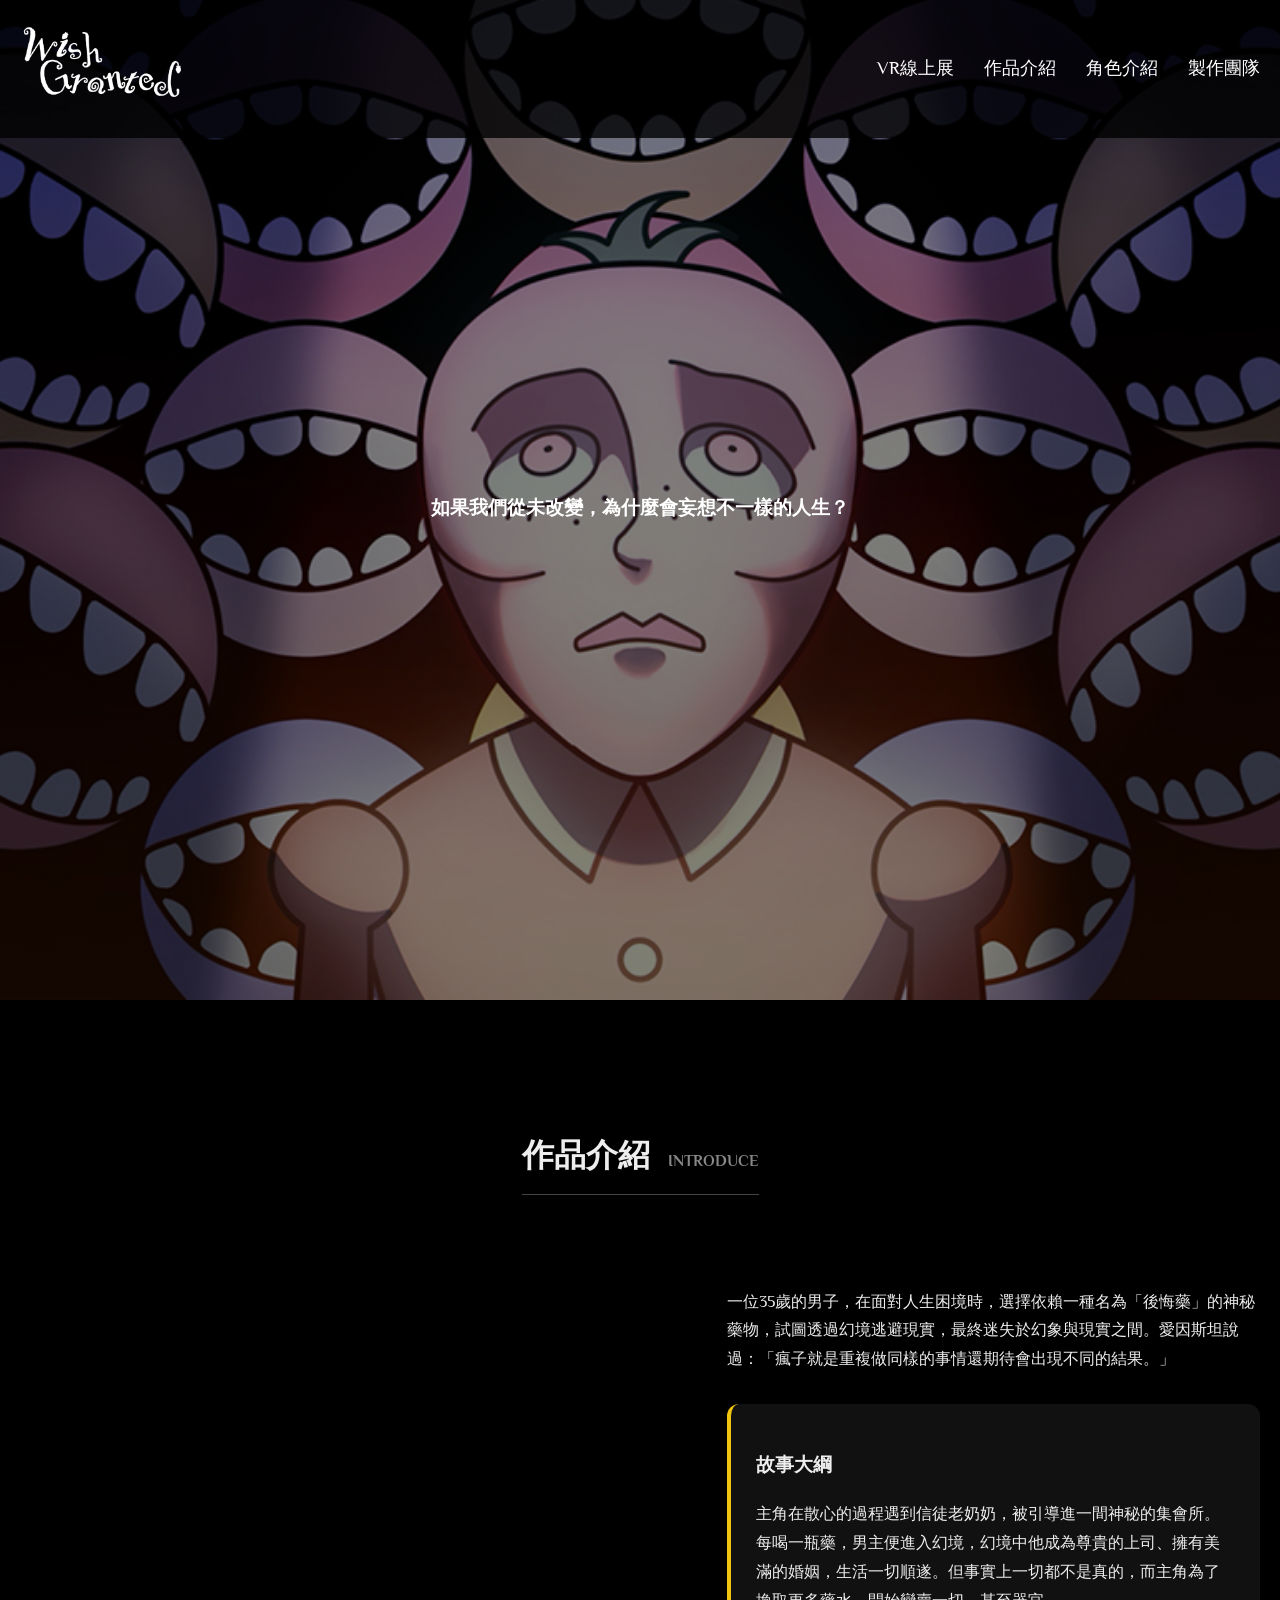
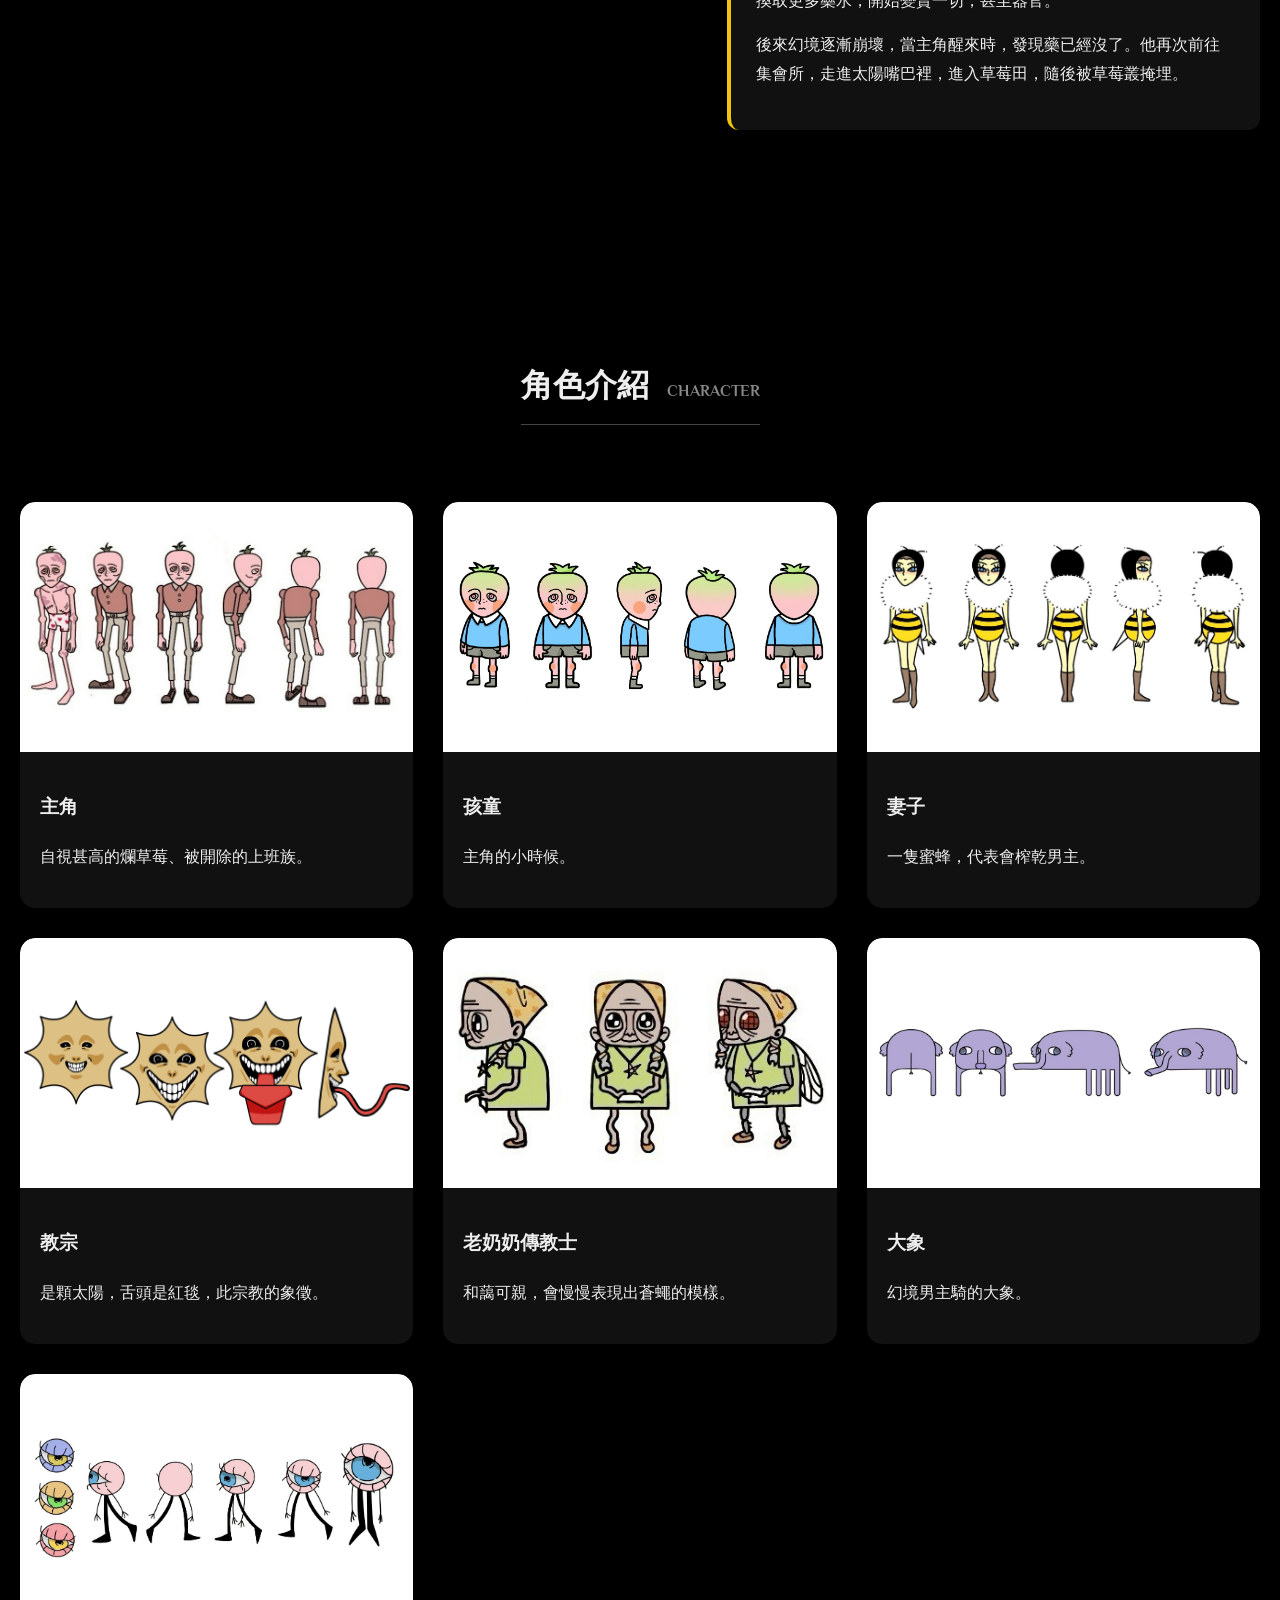
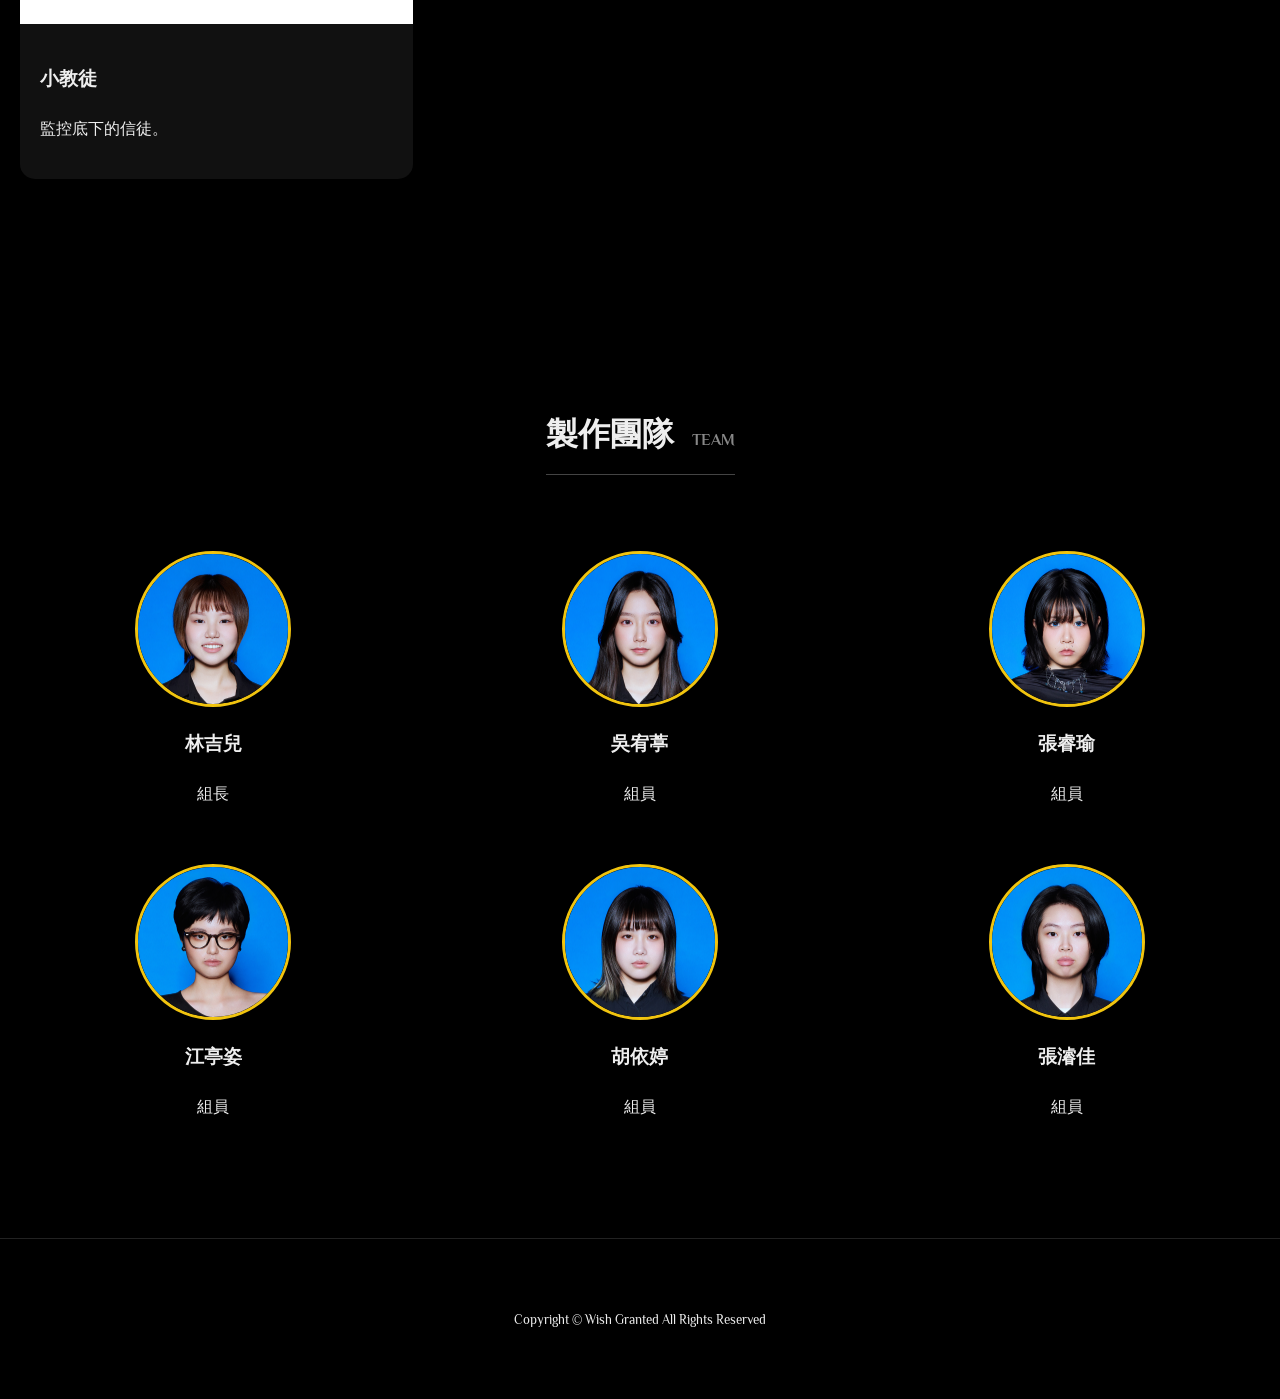
<file: wishgranted/index.html>
<!DOCTYPE html>
<html lang="zh-Hant-TW">
<head>
    <meta charset="utf-8">
    <title>Wish Granted</title>
    <meta name="viewport" content="width=device-width, initial-scale=1">
    <link rel="icon" type="image/png" href="images/logo.png">
    
    <!-- Google Fonts -->
    <link href="https://fonts.googleapis.com/css?family=Philosopher&display=swap" rel="stylesheet">
    <!-- CSS -->
    <link rel="stylesheet" href="style.css">
</head>

<body>
    <!-- 導航列 -->
    <header class="page-header">
        <div class="wrapper nav-container">
            <h1><a href="#home"><img class="logo" src="images/logo.png" alt="Wish Granted"></a></h1>
            <nav>
                <ul class="main-nav">
                    <li><a href="https://www.spatial.io/s/Pupu741s-3D-Meetup-69f25589476ec3390da8ddc9?share=7700331557339123964" target="_blank" rel="noopener noreferrer">VR線上展</a></li>
                    <li><a href="#intro">作品介紹</a></li>
                    <li><a href="#characters">角色介紹</a></li>
                    <li><a href="#team">製作團隊</a></li>
                </ul>
            </nav>
        </div>
    </header>

    <!-- 首屏 Hero Section -->
    <section id="home" class="hero-section">
        <div class="hero-content">
            <h2 class="fade-in">如果我們從未改變，為什麼會妄想不一樣的人生？</h2>
        </div>
    </section>

    <!-- 作品介紹區塊 -->
    <section id="intro" class="section-padding">
        <div class="wrapper">
            <div class="section-header">
                <h2 class="post-title">作品介紹 <span>Introduce</span></h2>
            </div>
            
            <div class="intro-container">
                <div class="video-wrapper">
                    <iframe src="https://www.youtube.com/embed/Wi7DAIXJzFU?si=DxoAYBnohY3wMRSi" title="YouTube video player" frameborder="0" allowfullscreen></iframe>
                </div>
                <div class="intro-text">
                    <p class="main-desc">一位35歲的男子，在面對人生困境時，選擇依賴一種名為「後悔藥」的神秘藥物，試圖透過幻境逃避現實，最終迷失於幻象與現實之間。愛因斯坦說過：「瘋子就是重複做同樣的事情還期待會出現不同的結果。」</p>
                    
                    <div class="story-box">
                        <h3>故事大綱</h3>
                        <p>主角在散心的過程遇到信徒老奶奶，被引導進一間神秘的集會所。每喝一瓶藥，男主便進入幻境，幻境中他成為尊貴的上司、擁有美滿的婚姻，生活一切順遂。但事實上一切都不是真的，而主角為了換取更多藥水，開始變賣一切，甚至器官。</p>
                        <p>後來幻境逐漸崩壞，當主角醒來時，發現藥已經沒了。他再次前往集會所，走進太陽嘴巴裡，進入草莓田，隨後被草莓叢掩埋。</p>
                    </div>
                </div>
            </div>
        </div>
    </section>

    <!-- 角色介紹區塊 -->
    <section id="characters" class="section-padding dark-bg">
        <div class="wrapper">
            <div class="section-header">
                <h2 class="post-title">角色介紹 <span>Character</span></h2>
            </div>
            
            <div class="character-grid">
                <!-- 角色卡片循環 -->
                <div class="character-card"><div class="char-img"><img src="images/01.jpg" alt="主角"></div><div class="char-info"><h3>主角</h3><p>自視甚高的爛草莓、被開除的上班族。</p></div></div>
                <div class="character-card"><div class="char-img"><img src="images/02.jpg" alt="孩童"></div><div class="char-info"><h3>孩童</h3><p>主角的小時候。</p></div></div>
                <div class="character-card"><div class="char-img"><img src="images/03.jpg" alt="妻子"></div><div class="char-info"><h3>妻子</h3><p>一隻蜜蜂，代表會榨乾男主。</p></div></div>
                <div class="character-card"><div class="char-img"><img src="images/04.jpg" alt="教宗"></div><div class="char-info"><h3>教宗</h3><p>是顆太陽，舌頭是紅毯，此宗教的象徵。</p></div></div>
                <div class="character-card"><div class="char-img"><img src="images/05.jpg" alt="老奶奶"></div><div class="char-info"><h3>老奶奶傳教士</h3><p>和藹可親，會慢慢表現出蒼蠅的模樣。</p></div></div>
                <div class="character-card"><div class="char-img"><img src="images/06.jpg" alt="大象"></div><div class="char-info"><h3>大象</h3><p>幻境男主騎的大象。</p></div></div>
                <div class="character-card"><div class="char-img"><img src="images/07.jpg" alt="小教徒"></div><div class="char-info"><h3>小教徒</h3><p>監控底下的信徒。</p></div></div>
            </div>
        </div>
    </section>

    <!-- 製作團隊區塊 -->
    <section id="team" class="section-padding">
        <div class="wrapper">
            <div class="section-header">
                <h2 class="post-title">製作團隊 <span>Team</span></h2>
            </div>
            
            <div class="team-grid">
                <div class="team-member"><div class="member-photo"><img src="images/P1.jpg" alt="林吉兒"></div><div class="member-info"><h3>林吉兒</h3><p>組長</p></div></div>
                <div class="team-member"><div class="member-photo"><img src="images/P2.jpg" alt="吳宥葶"></div><div class="member-info"><h3>吳宥葶</h3><p>組員</p></div></div>
                <div class="team-member"><div class="member-photo"><img src="images/P3.jpg" alt="張睿瑜"></div><div class="member-info"><h3>張睿瑜</h3><p>組員</p></div></div>
                <div class="team-member"><div class="member-photo"><img src="images/P4.jpg" alt="江亭姿"></div><div class="member-info"><h3>江亭姿</h3><p>組員</p></div></div>
                <div class="team-member"><div class="member-photo"><img src="images/P5.jpg" alt="胡依婷"></div><div class="member-info"><h3>胡依婷</h3><p>組員</p></div></div>
                <div class="team-member"><div class="member-photo"><img src="images/P6.jpg" alt="張濬佳"></div><div class="member-info"><h3>張濬佳</h3><p>組員</p></div></div>
            </div>
        </div>
    </section>

    <!-- 頁尾 -->
    <footer>
        <div class="wrapper">
            <p><small>Copyright © Wish Granted All Rights Reserved</small></p>
        </div>
    </footer>
</body>
</html>
</file>
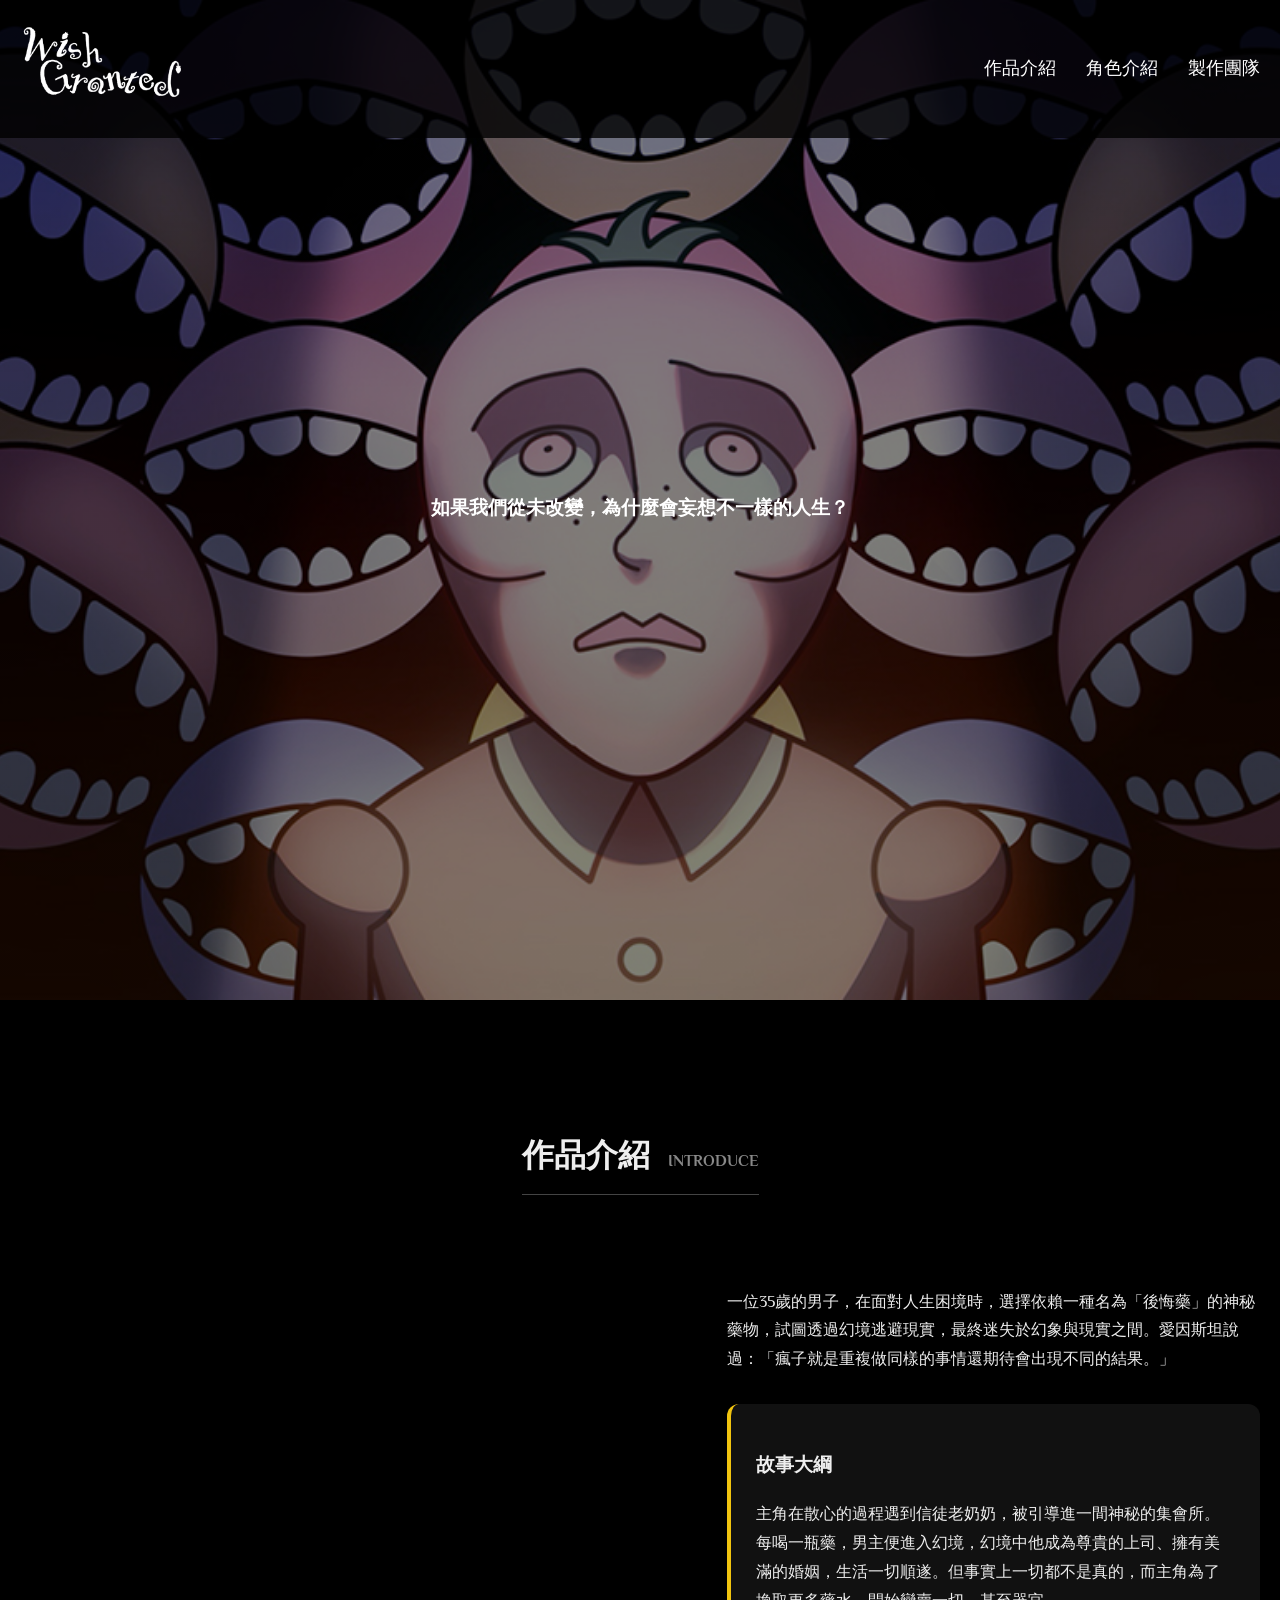
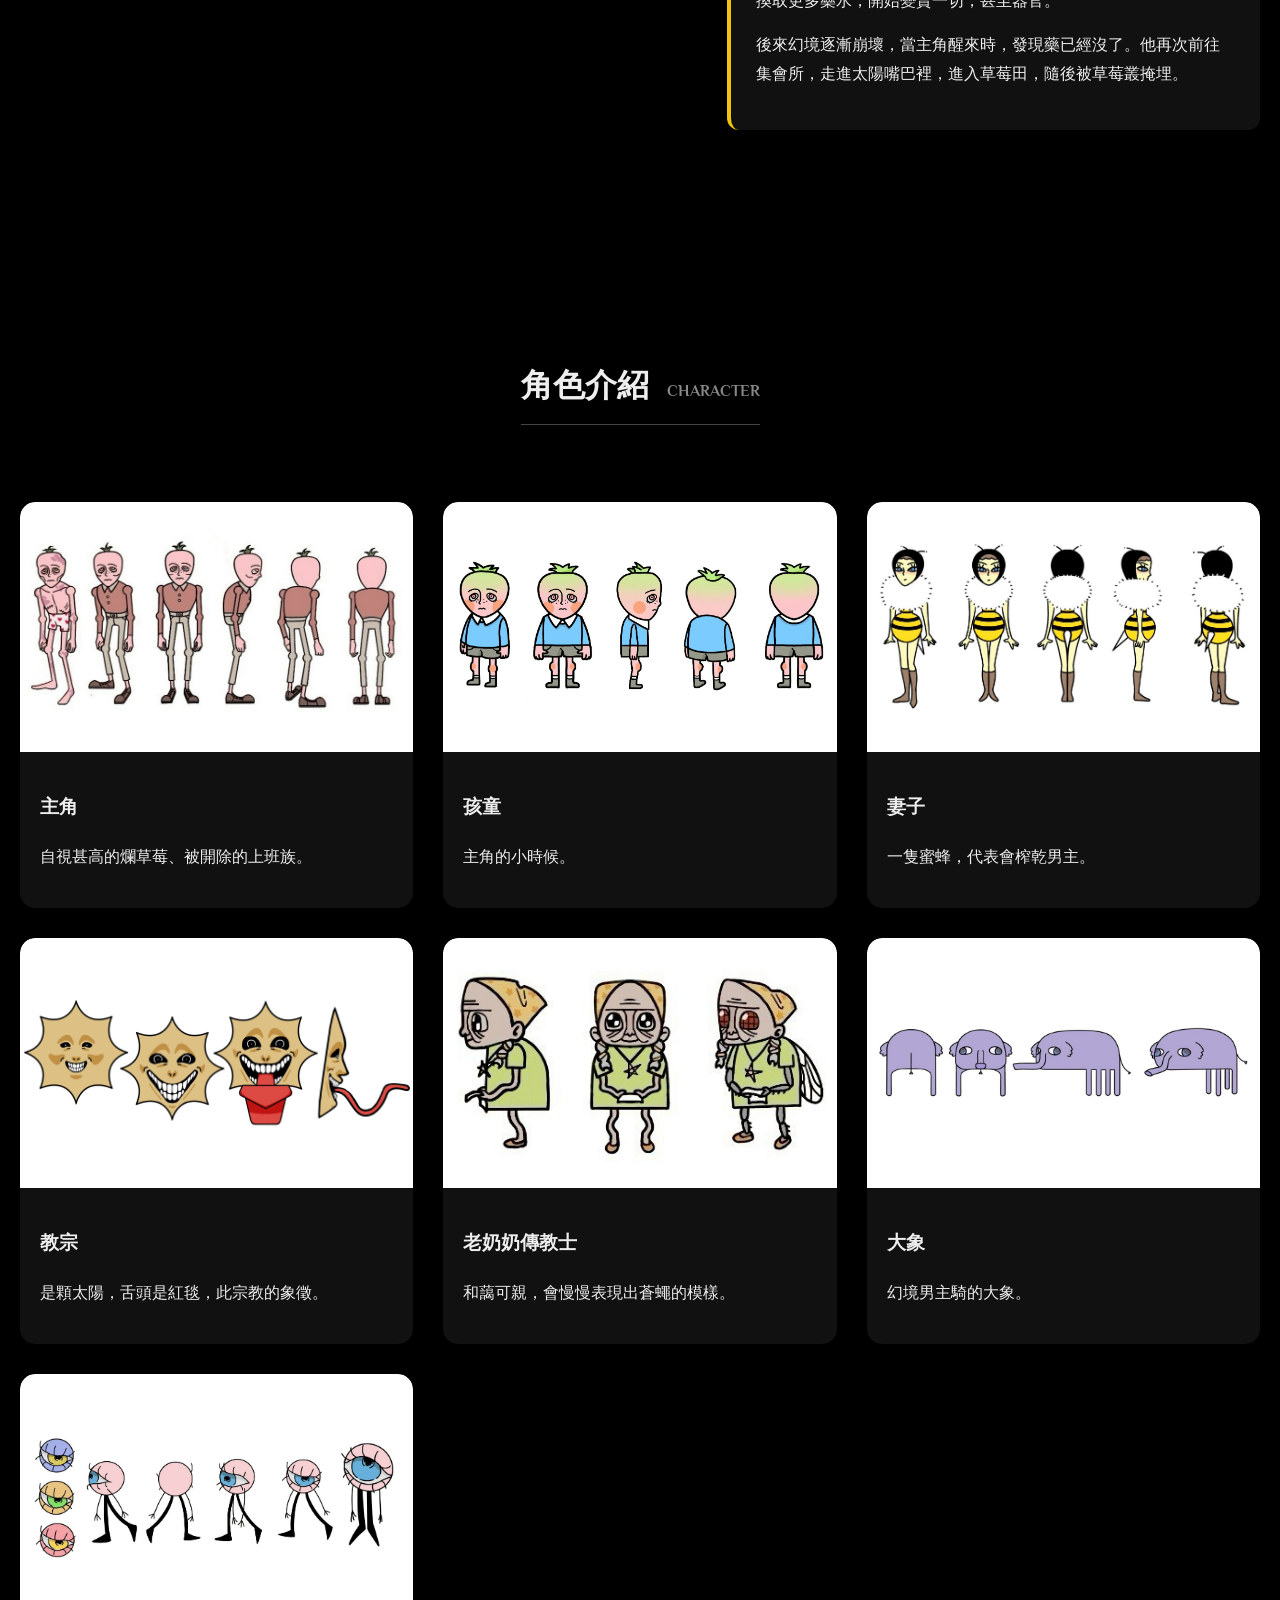
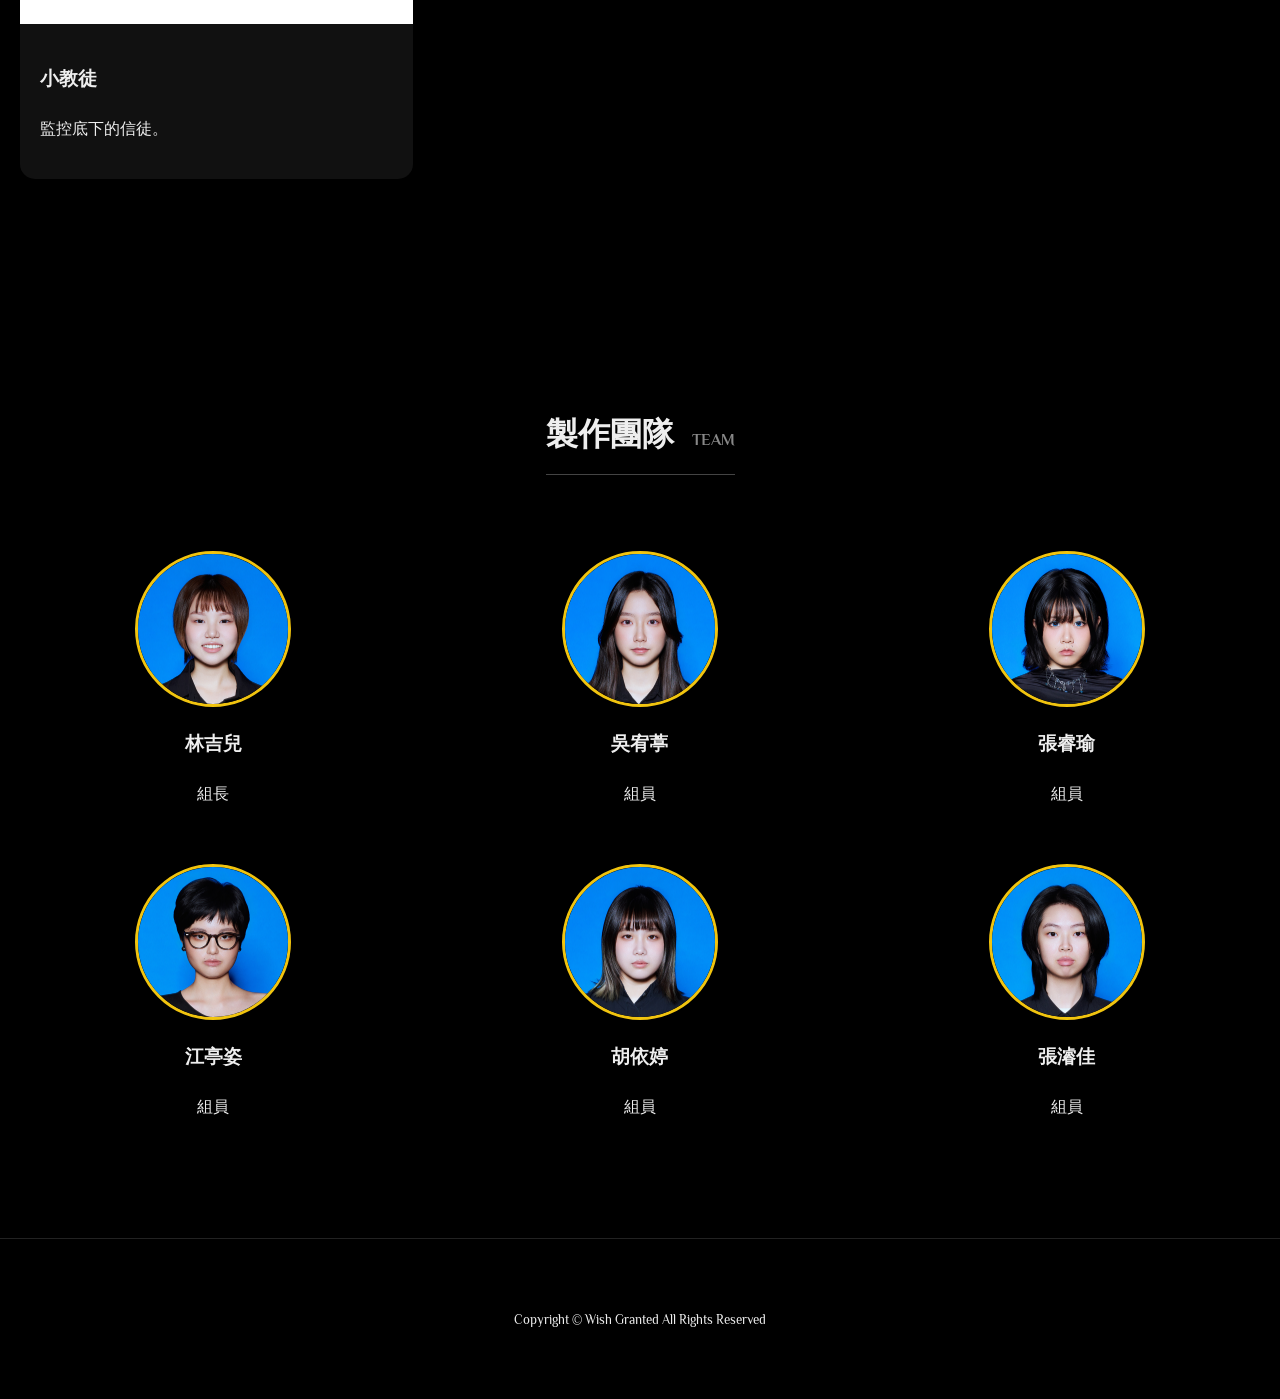
<file: 新版網頁設計/index.html>
<!DOCTYPE html>
<html lang="zh-Hant-TW">
<head>
    <meta charset="utf-8">
    <title>Wish Granted</title>
    <meta name="viewport" content="width=device-width, initial-scale=1">
    <link rel="icon" type="image/png" href="images/logo.png">
    
    <!-- Google Fonts -->
    <link href="https://fonts.googleapis.com/css?family=Philosopher&display=swap" rel="stylesheet">
    <!-- CSS -->
    <link rel="stylesheet" href="style.css">
</head>

<body>
    <!-- 導航列 -->
    <header class="page-header">
        <div class="wrapper nav-container">
            <h1><a href="#home"><img class="logo" src="images/logo.png" alt="Wish Granted"></a></h1>
            <nav>
                <ul class="main-nav">
                    <li><a href="#intro">作品介紹</a></li>
                    <li><a href="#characters">角色介紹</a></li>
                    <li><a href="#team">製作團隊</a></li>
                </ul>
            </nav>
        </div>
    </header>

    <!-- 首屏 Hero Section -->
    <section id="home" class="hero-section">
        <div class="hero-content">
            <h2 class="fade-in">如果我們從未改變，為什麼會妄想不一樣的人生？</h2>
        </div>
    </section>

    <!-- 作品介紹區塊 -->
    <section id="intro" class="section-padding">
        <div class="wrapper">
            <div class="section-header">
                <h2 class="post-title">作品介紹 <span>Introduce</span></h2>
            </div>
            
            <div class="intro-container">
                <div class="video-wrapper">
                    <iframe src="https://www.youtube.com/embed/Wi7DAIXJzFU?si=DxoAYBnohY3wMRSi" title="YouTube video player" frameborder="0" allowfullscreen></iframe>
                </div>
                <div class="intro-text">
                    <p class="main-desc">一位35歲的男子，在面對人生困境時，選擇依賴一種名為「後悔藥」的神秘藥物，試圖透過幻境逃避現實，最終迷失於幻象與現實之間。愛因斯坦說過：「瘋子就是重複做同樣的事情還期待會出現不同的結果。」</p>
                    
                    <div class="story-box">
                        <h3>故事大綱</h3>
                        <p>主角在散心的過程遇到信徒老奶奶，被引導進一間神秘的集會所。每喝一瓶藥，男主便進入幻境，幻境中他成為尊貴的上司、擁有美滿的婚姻，生活一切順遂。但事實上一切都不是真的，而主角為了換取更多藥水，開始變賣一切，甚至器官。</p>
                        <p>後來幻境逐漸崩壞，當主角醒來時，發現藥已經沒了。他再次前往集會所，走進太陽嘴巴裡，進入草莓田，隨後被草莓叢掩埋。</p>
                    </div>
                </div>
            </div>
        </div>
    </section>

    <!-- 角色介紹區塊 -->
    <section id="characters" class="section-padding dark-bg">
        <div class="wrapper">
            <div class="section-header">
                <h2 class="post-title">角色介紹 <span>Character</span></h2>
            </div>
            
            <div class="character-grid">
                <!-- 角色卡片循環 -->
                <div class="character-card"><div class="char-img"><img src="images/01.jpg" alt="主角"></div><div class="char-info"><h3>主角</h3><p>自視甚高的爛草莓、被開除的上班族。</p></div></div>
                <div class="character-card"><div class="char-img"><img src="images/02.jpg" alt="孩童"></div><div class="char-info"><h3>孩童</h3><p>主角的小時候。</p></div></div>
                <div class="character-card"><div class="char-img"><img src="images/03.jpg" alt="妻子"></div><div class="char-info"><h3>妻子</h3><p>一隻蜜蜂，代表會榨乾男主。</p></div></div>
                <div class="character-card"><div class="char-img"><img src="images/04.jpg" alt="教宗"></div><div class="char-info"><h3>教宗</h3><p>是顆太陽，舌頭是紅毯，此宗教的象徵。</p></div></div>
                <div class="character-card"><div class="char-img"><img src="images/05.jpg" alt="老奶奶"></div><div class="char-info"><h3>老奶奶傳教士</h3><p>和藹可親，會慢慢表現出蒼蠅的模樣。</p></div></div>
                <div class="character-card"><div class="char-img"><img src="images/06.jpg" alt="大象"></div><div class="char-info"><h3>大象</h3><p>幻境男主騎的大象。</p></div></div>
                <div class="character-card"><div class="char-img"><img src="images/07.jpg" alt="小教徒"></div><div class="char-info"><h3>小教徒</h3><p>監控底下的信徒。</p></div></div>
            </div>
        </div>
    </section>

    <!-- 製作團隊區塊 -->
    <section id="team" class="section-padding">
        <div class="wrapper">
            <div class="section-header">
                <h2 class="post-title">製作團隊 <span>Team</span></h2>
            </div>
            
            <div class="team-grid">
                <div class="team-member"><div class="member-photo"><img src="images/P1.jpg" alt="林吉兒"></div><div class="member-info"><h3>林吉兒</h3><p>組長</p></div></div>
                <div class="team-member"><div class="member-photo"><img src="images/P2.jpg" alt="吳宥葶"></div><div class="member-info"><h3>吳宥葶</h3><p>組員</p></div></div>
                <div class="team-member"><div class="member-photo"><img src="images/P3.jpg" alt="張睿瑜"></div><div class="member-info"><h3>張睿瑜</h3><p>組員</p></div></div>
                <div class="team-member"><div class="member-photo"><img src="images/P4.jpg" alt="江亭姿"></div><div class="member-info"><h3>江亭姿</h3><p>組員</p></div></div>
                <div class="team-member"><div class="member-photo"><img src="images/P5.jpg" alt="胡依婷"></div><div class="member-info"><h3>胡依婷</h3><p>組員</p></div></div>
                <div class="team-member"><div class="member-photo"><img src="images/P6.jpg" alt="張濬佳"></div><div class="member-info"><h3>張濬佳</h3><p>組員</p></div></div>
            </div>
        </div>
    </section>

    <!-- 頁尾 -->
    <footer>
        <div class="wrapper">
            <p><small>Copyright © Wish Granted All Rights Reserved</small></p>
        </div>
    </footer>
</body>
</html>
</file>
<file: wishgranted/style.css>
/* 基本設定 */
html {
    scroll-behavior: smooth; 
}

body {
    background-color: #000;
    color: #eee; 
    font-family: 'Philosopher', "Microsoft JhengHei", sans-serif;
    line-height: 1.8;
    margin: 0;
}

.wrapper {
    max-width: 1250px;
    margin: 0 auto;
    padding: 0 20px;
}

/* 導覽列 */
.page-header {
    position: fixed;
    top: 0;
    width: 100%;
    background: rgba(0, 0, 0, 0.8);
    z-index: 1000;
    padding: 0px 0;
}

.nav-container {
    display: flex;
    justify-content: space-between;
    align-items: center;
}

.logo { width: 165px; }

.main-nav {
    display: flex;
    list-style: none;
}

.main-nav li a {
    color: #fff;
    text-decoration: none;
    margin-left: 30px;
    font-size: 1.1rem;
    transition: color 0.3s;
}

.main-nav li a:hover { color: #f1c40f; }

/* 首屏 Hero Section */

.hero-section {
    height: 1000px; 
    
    
    background: 
        linear-gradient(rgba(0, 0, 0, 0.5), rgba(0, 0, 0, 0.5)), 
        url('images/hero-bg.jpg') center center; 
    

    background-size: cover; 
    display: flex;
    justify-content: center;
    align-items: center;
    text-align: center;
    color: #fff; 
    animation: r 3s;
}

@keyframes r{
    0%{ opacity: 0;}
    100%{ opacity: 1;}
}

.hero-content h2 { font-size: 1.2rem; margin-bottom: 0px; color: #fff; 
animation: rr 2.5s;}

@keyframes rr{
    0%{transform: translateY(-120px); opacity: 0;}
    100%{transform: translateY(0px); opacity: 1;}
}


/* 區塊標題 */
.section-padding { padding: 100px 0; }

.section-header {
    text-align: center;
    margin-bottom: 50px;
}


.post-title { font-size: 2rem; border-bottom: 1px solid #444; display: inline-block; padding-bottom: 10px; }

.post-title span { font-size: 1rem; color: #888; margin-left: 10px; text-transform: uppercase; }

/* 作品介紹 */
.intro-container {
    display: flex;
    gap: 40px;
    flex-wrap: wrap;
}

.video-wrapper {
    flex: 1;
    min-width: 300px;
    aspect-ratio: 16/9;
}

.video-wrapper iframe { width: 100%; height: 100%; border-radius: 8px; }

.intro-text { flex: 0.8; min-width: 300px; }

.story-box {
    background: #111;
    padding: 25px;
    border-radius: 12px;
    margin-top: 30px;
    border-left: 4px solid #f1c40f;
}

/* 角色卡片 */
.character-grid {
    display: grid;
    grid-template-columns: repeat(auto-fit, minmax(350px, 1fr));
    gap: 30px;
}

.character-card {
    background: #111;
    border-radius: 15px;
    overflow: hidden;
    transition: 0.3s;
}

.character-card:hover { transform: translateY(-10px); background: #222; }


.char-img {
    background-color: #fff;      
    height: 250px;              
    display: flex;              
    align-items: center;        
    justify-content: center;    
    overflow: hidden;            
    border-top-left-radius: 15px;
    border-top-right-radius: 15px;
}


.char-img img {
    width: 100%;                
    height: 100%;
    object-fit: contain;
    background-color: #fff;      
}

.char-info { padding: 20px; }

/* 製作團隊 */
.team-grid {
    display: grid;
    grid-template-columns: repeat(3, 1fr);
    gap: 40px;
}

.team-member { text-align: center; }

.member-photo {
    width: 150px;
    height: 150px;
    margin: 0 auto 20px;
    border-radius: 50%;
    overflow: hidden;
    border: 3px solid #f1c40f;
}

.member-photo img { width: 100%;
    height: 100%;
    object-fit: cover; 
    object-position: top; 
    
    display: block;}

/* 響應式調整 */
@media (max-width: 768px) {
    .team-grid { grid-template-columns: repeat(2, 1fr); }
    .hero-content h2 { font-size: 2.5rem; }
    .nav-container {
        flex-direction: column; 
        gap: 0px;             
    }

    .main-nav {
        display: flex;
        justify-content: center; 
        padding: 0;
        width: 100%;            
    }

    .main-nav li {
        margin: 0 8px; 
    }

    .main-nav li a {
        white-space: nowrap; 
        font-size: 1rem; 
        padding: 2px 4px; 
        margin-left: 0 !important;
    }

    .hero-content h2 {
        font-size: 1.5rem;    
        padding: 0 15px;       
        line-height: 1.6;      
        max-width: 380px;     
        margin: 0 auto;     
    
    }
    
    .intro-text { flex: 0.8; 
    min-width: 320px;
    margin: 0 auto; 
    }
}

footer {
    text-align: center;
    padding: 50px 0;
    border-top: 1px solid #222;
}
</file>
<file: 新版網頁設計/style.css>
/* 基本設定 */
html {
    scroll-behavior: smooth; /* 平滑滾動 */
}

body {
    background-color: #000; /* 黑色背景 */
    color: #eee; /* 淺灰色文字提高閱讀性 */
    font-family: 'Philosopher', "Microsoft JhengHei", sans-serif;
    line-height: 1.8;
    margin: 0;
}

.wrapper {
    max-width: 1250px; /* 學校規範的內容寬度 */
    margin: 0 auto;
    padding: 0 20px;
}

/* 導覽列 */
.page-header {
    position: fixed;
    top: 0;
    width: 100%;
    background: rgba(0, 0, 0, 0.8);
    z-index: 1000;
    padding: 0px 0;
}

.nav-container {
    display: flex;
    justify-content: space-between;
    align-items: center;
}

.logo { width: 165px; }

.main-nav {
    display: flex;
    list-style: none;
}

.main-nav li a {
    color: #fff;
    text-decoration: none;
    margin-left: 30px;
    font-size: 1.1rem;
    transition: color 0.3s;
}

.main-nav li a:hover { color: #f1c40f; }

/* 首屏 Hero Section */

.hero-section {
    height: 1000px; /* 學校要求的首屏高度 */
    
    
    background: 
        linear-gradient(rgba(0, 0, 0, 0.5), rgba(0, 0, 0, 0.5)), /* 半透明黑遮罩 */
        url('images/hero-bg.jpg') center center; /* 你的圖片路徑與對齊方式 */
    

    background-size: cover; /* 讓圖片填滿整個畫面 */
    display: flex;
    justify-content: center;
    align-items: center;
    text-align: center;
    color: #fff; /* 確保文字是白色的 */
    animation: r 3s;
}

@keyframes r{
    0%{ opacity: 0;}
    100%{ opacity: 1;}
}

.hero-content h2 { font-size: 1.2rem; margin-bottom: 0px; color: #fff; 
animation: rr 2.5s;}

@keyframes rr{
    0%{transform: translateY(-120px); opacity: 0;}
    100%{transform: translateY(0px); opacity: 1;}
}


/* 區塊標題 */
.section-padding { padding: 100px 0; }

.section-header {
    text-align: center;
    margin-bottom: 50px;
}


.post-title { font-size: 2rem; border-bottom: 1px solid #444; display: inline-block; padding-bottom: 10px; }

.post-title span { font-size: 1rem; color: #888; margin-left: 10px; text-transform: uppercase; }

/* 作品介紹：影片與文字混排 */
.intro-container {
    display: flex;
    gap: 40px;
    flex-wrap: wrap;
}

.video-wrapper {
    flex: 1;
    min-width: 300px;
    aspect-ratio: 16/9;
}

.video-wrapper iframe { width: 100%; height: 100%; border-radius: 8px; }

.intro-text { flex: 0.8; min-width: 300px; }

.story-box {
    background: #111;
    padding: 25px;
    border-radius: 12px;
    margin-top: 30px;
    border-left: 4px solid #f1c40f;
}

/* 角色卡片網格 */
.character-grid {
    display: grid;
    grid-template-columns: repeat(auto-fit, minmax(350px, 1fr));
    gap: 30px;
}

.character-card {
    background: #111;
    border-radius: 15px;
    overflow: hidden;
    transition: 0.3s;
}

.character-card:hover { transform: translateY(-10px); background: #222; }

/* 1. 角色圖片的容器 */
.char-img {
    background-color: #fff;      /* 多出的部分填充白色 */
    height: 250px;               /* 這裡設定你想要的統一高度 */
    display: flex;               /* 使用 flex 讓圖片居中 */
    align-items: center;         /* 垂直居中 */
    justify-content: center;     /* 水平居中 */
    overflow: hidden;            /* 確保圖片不超出範圍 */
    border-top-left-radius: 15px;
    border-top-right-radius: 15px;
}

/* 2. 圖片本身的設定 */
.char-img img {
    width: 100%;                 /* 寬度嘗試填滿 */
    height: 100%;                /* 高度嘗試填滿 */
    
    /* 關鍵屬性：contain 會讓圖片完整顯示，並自動在縮放後留下空白 */
    object-fit: contain;         
    
    /* 如果圖片本身有透明背景，這行可以確保圖片背後也是白的 */
    background-color: #fff;      
}

.char-info { padding: 20px; }

/* 製作團隊網格 */
.team-grid {
    display: grid;
    grid-template-columns: repeat(3, 1fr);
    gap: 40px;
}

.team-member { text-align: center; }

.member-photo {
    width: 150px;
    height: 150px;
    margin: 0 auto 20px;
    border-radius: 50%;
    overflow: hidden;
    border: 3px solid #f1c40f;
}

.member-photo img { width: 100%;
    height: 100%;
    object-fit: cover; 
    object-position: top; 
    
    display: block;}

/* 響應式調整 */
@media (max-width: 768px) {
    .team-grid { grid-template-columns: repeat(2, 1fr); }
    .hero-content h2 { font-size: 2.5rem; }
     .main-nav {
        font-size: 1rem;
        margin-top: 10px;
    }
 .main-nav li {
        margin: 0px 20px;
    }
     .wrapper {
        flex-direction: column;
        align-items: center;
    }
    
}

footer {
    text-align: center;
    padding: 50px 0;
    border-top: 1px solid #222;
}
</file>
